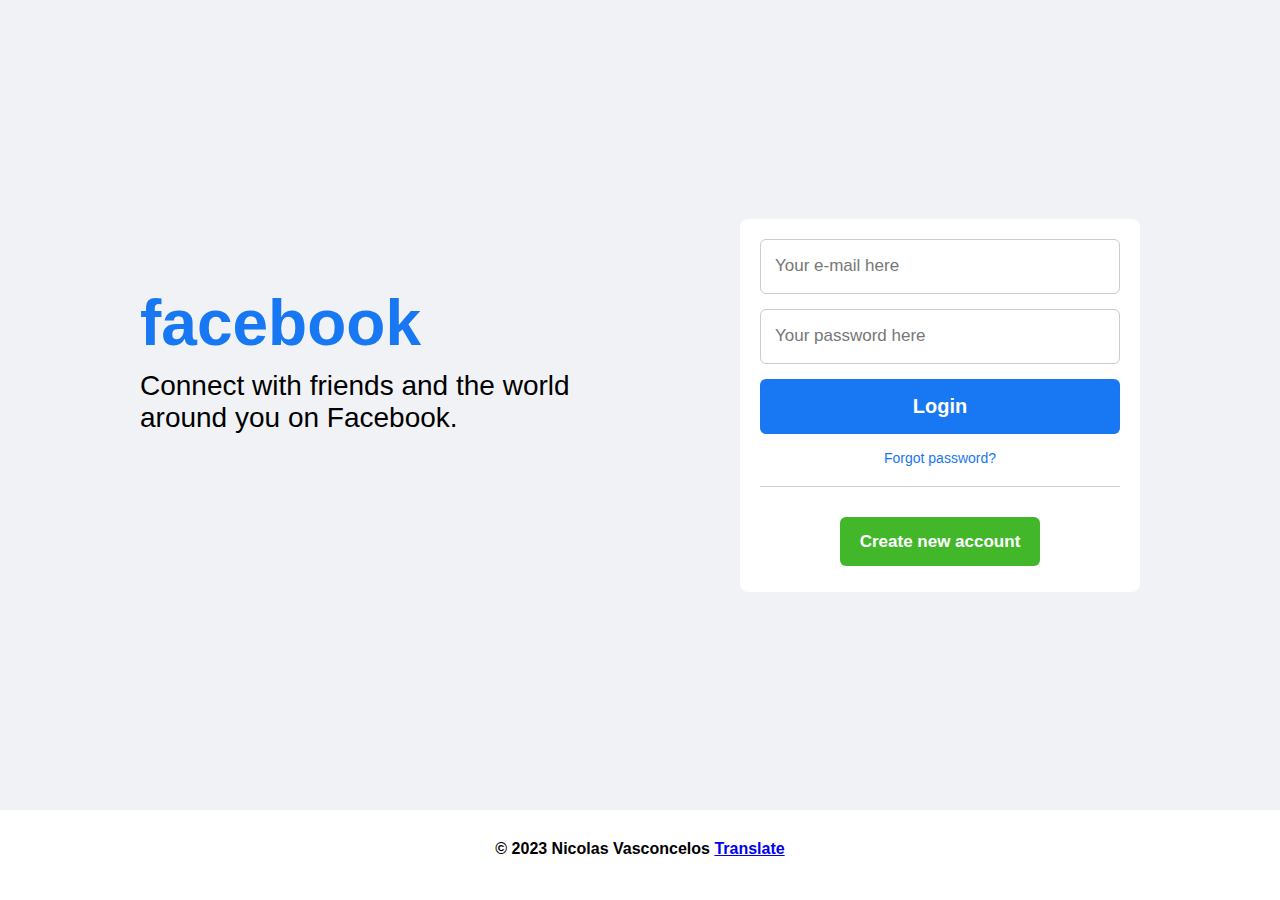
<file: index.html>
<!DOCTYPE html>
<html lang="en">

<head>
    <meta charset="UTF-8">
    <meta name="viewport" content="width=device-width, initial-scale=1.0">
    <link rel="preconnect" href="https://fonts.googleapis.com">
    <link rel="preconnect" href="https://fonts.gstatic.com" crossorigin>
    <script src="./module/login.js" defer></script>
    <link rel="shortcut icon" href="https://cdn-icons-png.flaticon.com/512/5968/5968764.png" type="image/x-icon">
    <link href="https://fonts.googleapis.com/css2?family=Francois+One&display=swap" rel="stylesheet">
    <link rel="stylesheet" href="./style/stylept.css">
    <title>Facebook</title>
</head>

<body>
    <main>
        <div class="container flex">
            <div class="facebook-page flex">
                <div class="text">
                    <h1>facebook</h1>
                    <p>Connect with friends and the world</p>
                    <p>around you on Facebook.</p>
                </div>
                <div class="form">
                    <input id="email" type="email" placeholder="Your e-mail here" required>
                    <input id="senha" type="password" placeholder="Your password here" required>
                    <div class="link">
                        <button type="submit" id="login" class="login"> Login </button>
                        <a href="#" class="forgot">Forgot password?</a>
                    </div>
                    <hr>
                    <div class="button">
                        <a href="#">Create new account</a>
                    </div>
                </div>

            </div>
        </div>
    </main>
    <footer>
        &copy; 2023 Nicolas Vasconcelos
        <a href="./html/pgportugues.html">Translate</a>
    </footer>
</body>

</html>
</file>
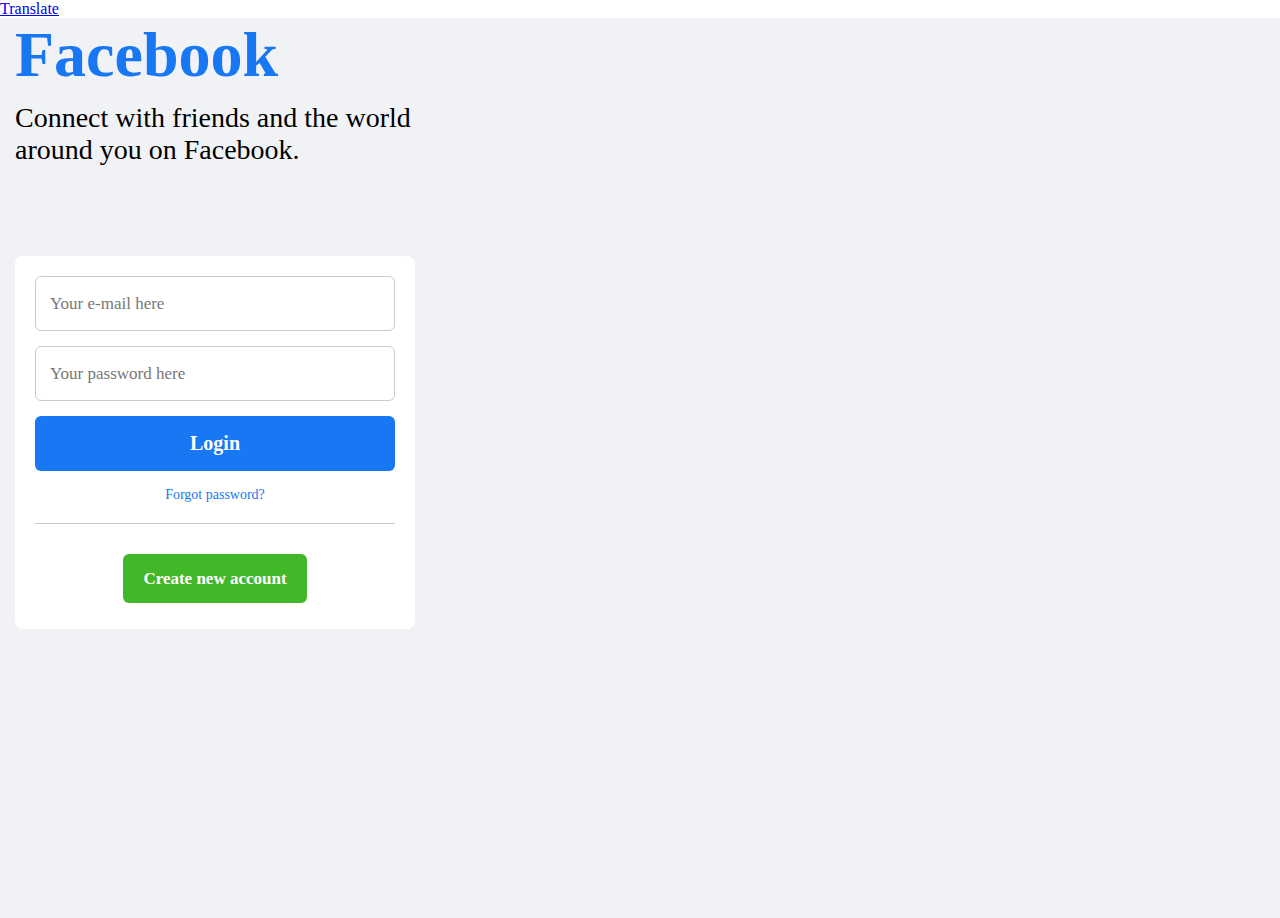
<file: pg1_eng/index.html>
<!DOCTYPE html>
<html lang="en">
<head>
    <meta charset="UTF-8">
    <meta name="viewport" content="width=device-width, initial-scale=1.0">
    <link rel="stylesheet" href="style.css">
    <title>Facebook</title>
</head>
<body>
    <header>
       <a href="./pg1_pt/index_pt.html">Translate</a>
    </header>
    <main>
        <div class="container">
            <div class="facebook-page">
                <div class="text">
                    <h1>Facebook</h1>
                    <p>Connect with friends and the world</p>
                    <p>around you on Facebook.</p>
                </div>
                <form action="#">
                    <input type="email" placeholder="Your e-mail here" required>
                    <input type="password" placeholder="Your password here" required>
                    <div class="link">
                        <button type="submit" class="login"> Login </button>
                        <a href="#" class="forgot">Forgot password?</a>
                    </div>
                    <hr>
                    <div class="button">
                        <a href="#">Create new account</a>
                    </div>
                </form>
            </div>
        </div>
    </main>
</body>
</html>
</file>
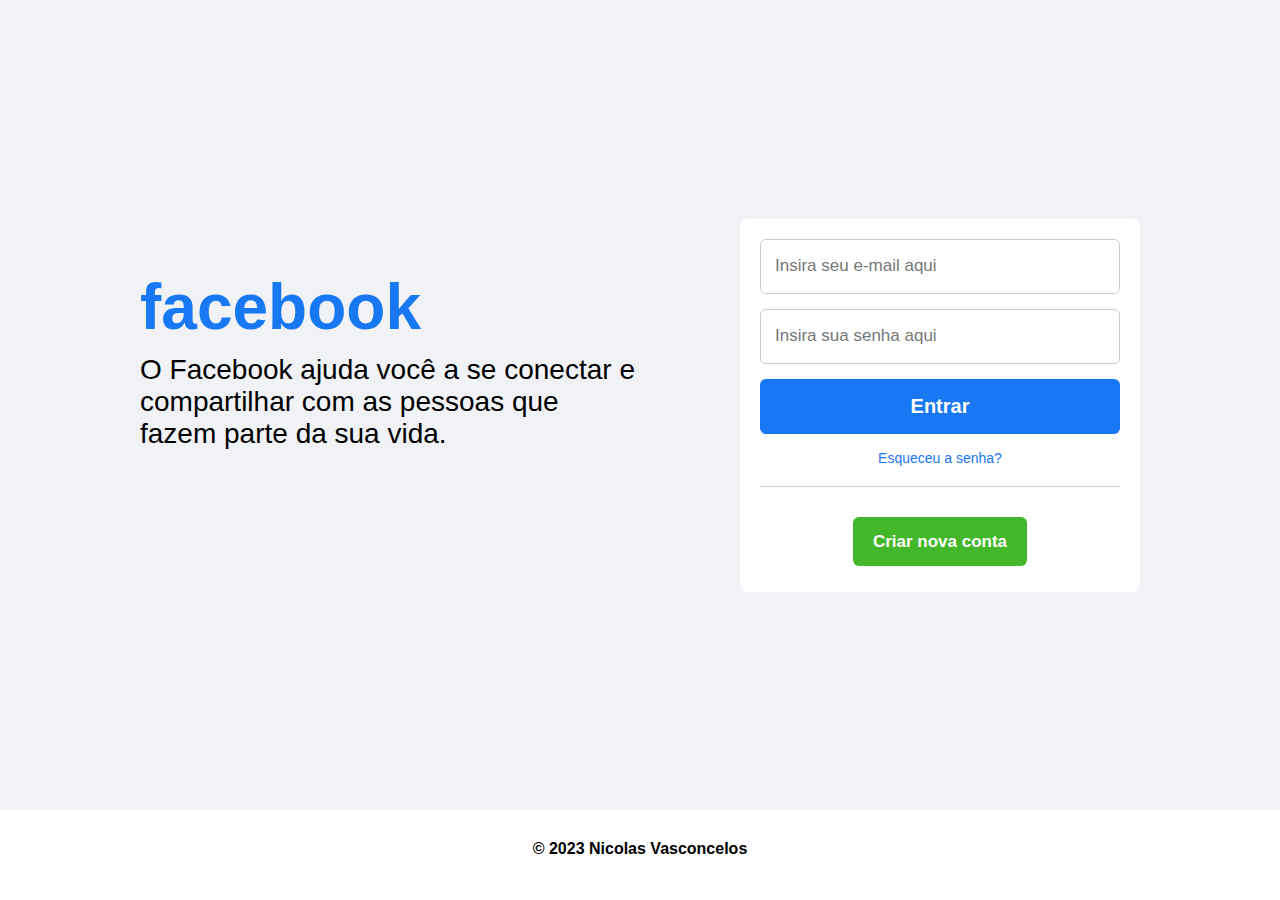
<file: html/pgportugues.html>
<!DOCTYPE html>
<html lang="pt-br">

<head>
    <meta charset="UTF-8">
    <meta name="viewport" content="width=device-width, initial-scale=1.0">
    <link rel="stylesheet" href="../style/stylept.css">
    <script src="../module/login.js" defer></script>
    <link rel="shortcut icon" href="https://cdn-icons-png.flaticon.com/512/5968/5968764.png" type="image/x-icon">
    <title>Facebook</title>
</head>

<body>
    <main>
        <div class="container flex">
            <div class="facebook-page flex">
                <div class="text">
                    <h1>facebook</h1>
                    <p>O Facebook ajuda você a se conectar e</p>
                    <p>compartilhar com as pessoas que</p>
                    <p>fazem parte da sua vida.</p>
                </div>
                <div class="form">
                    <input type="email" placeholder="Insira seu e-mail aqui" required id="email">
                    <input type="password" placeholder="Insira sua senha aqui" required id="senha">
                    <div class="link">
                        <button type="submit" class="login" id="login"> Entrar </button>
                        <a href="#" class="forgot">Esqueceu a senha?</a>
                    </div>
                    <hr>
                    <div class="button">
                        <a href="#">Criar nova conta</a>
                    </div>
                </div>
            </div>
        </div>
    </main>
    <footer>
        &copy; 2023 Nicolas Vasconcelos
    </footer>
</body>

</html>
</file>
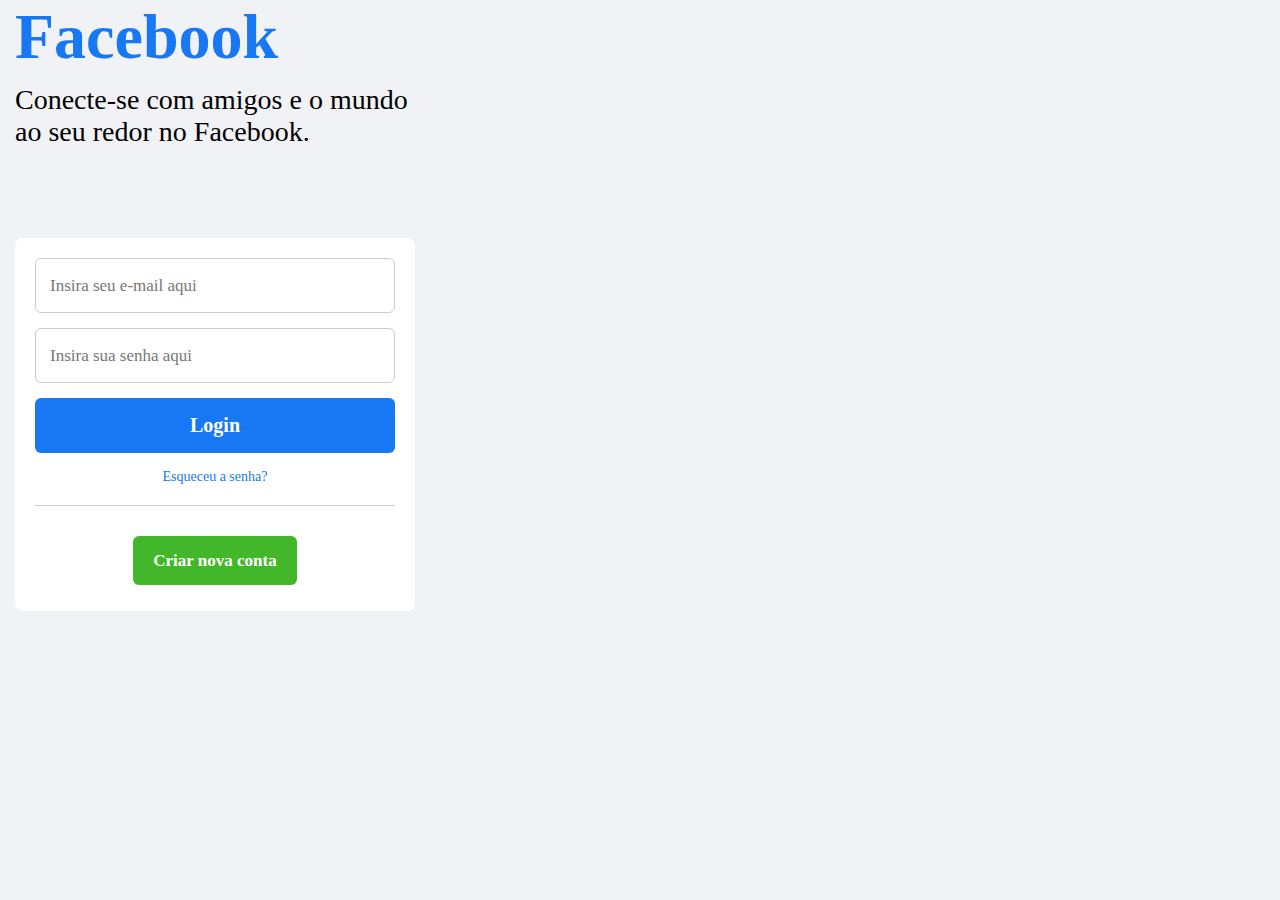
<file: pg1_pt/index_pt.html>
<!DOCTYPE html>
<html lang="pt-br">
<head>
    <meta charset="UTF-8">
    <meta name="viewport" content="width=device-width, initial-scale=1.0">
    <link rel="stylesheet" href="style.css">
    <title>Document</title>
</head>
<body>
    <main>
        <div class="container">
            <div class="facebook-page">
                <div class="text">
                    <h1>Facebook</h1>
                    <p>Conecte-se com amigos e o mundo</p>
                    <p>ao seu redor no Facebook.</p>
                </div>
                <form action="#">
                    <input type="email" placeholder="Insira seu e-mail aqui" required>
                    <input type="password" placeholder="Insira sua senha aqui" required>
                    <div class="link">
                        <button type="submit" class="login"> Login </button>
                        <a href="#" class="forgot">Esqueceu a senha?</a>
                    </div>
                    <hr>
                    <div class="button">
                        <a href="#">Criar nova conta</a>
                    </div>
                </form>
            </div>
        </div>
    </main>
</body>
</html>
</file>
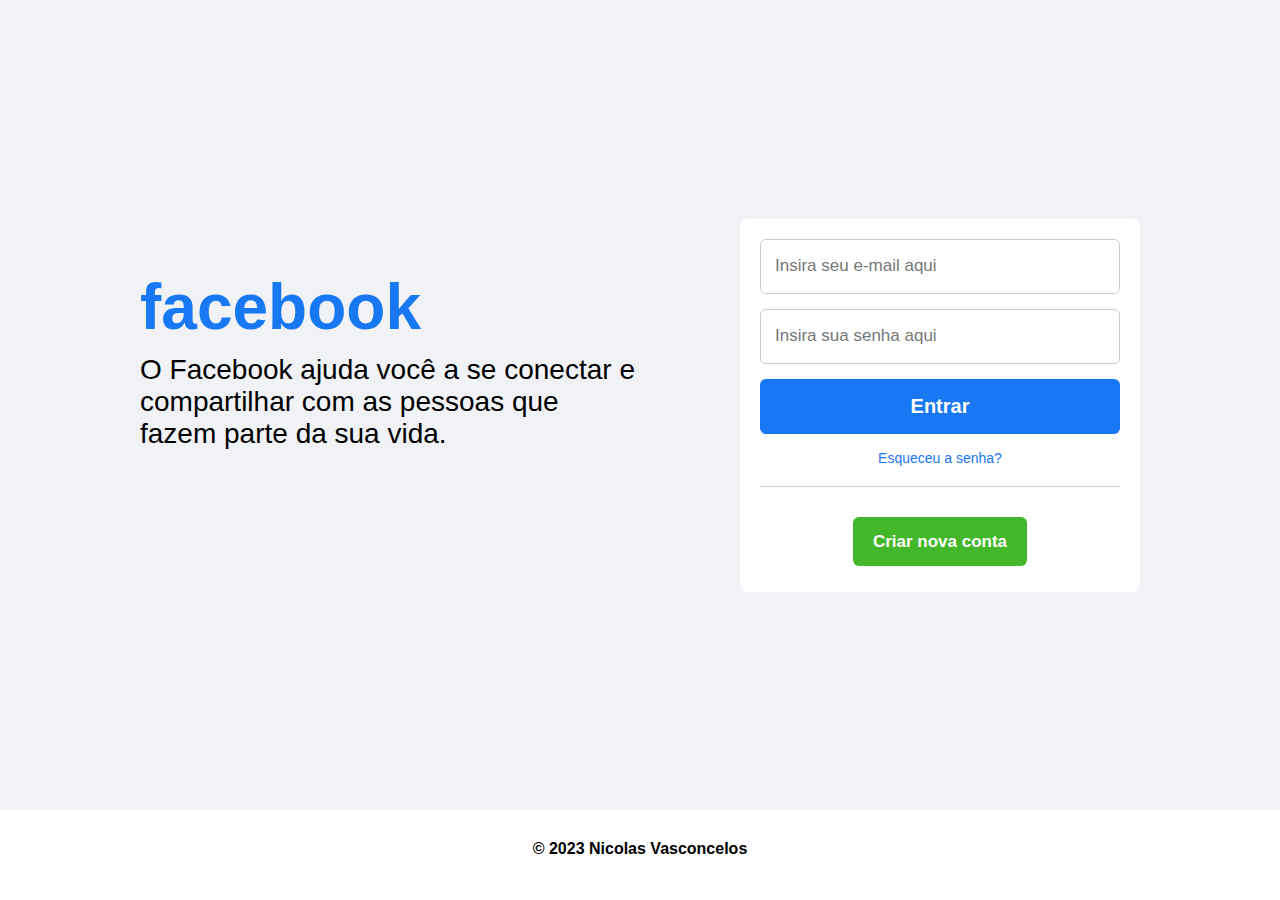
<file: pg1_pt/pgportugues.html>
<!DOCTYPE html>
<html lang="pt-br">

<head>
    <meta charset="UTF-8">
    <meta name="viewport" content="width=device-width, initial-scale=1.0">
    <link rel="stylesheet" href="./stylept.css">
    <script src="./app.js" defer></script>
    <link rel="shortcut icon" href="https://cdn-icons-png.flaticon.com/512/5968/5968764.png" type="image/x-icon">
    <title>Facebook</title>
</head>

<body>
    <main>
        <div class="container flex">
            <div class="facebook-page flex">
                <div class="text">
                    <h1>facebook</h1>
                    <p>O Facebook ajuda você a se conectar e</p>
                    <p>compartilhar com as pessoas que</p>
                    <p>fazem parte da sua vida.</p>
                </div>
                <div class="form">
                    <input type="email" placeholder="Insira seu e-mail aqui" required id="email">
                    <input type="password" placeholder="Insira sua senha aqui" required id="senha">
                    <div class="link">
                        <button type="submit" class="login" id="login"> Entrar </button>
                        <a href="#" class="forgot">Esqueceu a senha?</a>
                    </div>
                    <hr>
                    <div class="button">
                        <a href="#">Criar nova conta</a>
                    </div>
                </div>
            </div>
        </div>
    </main>
    <footer>
        &copy; 2023 Nicolas Vasconcelos
    </footer>
</body>

</html>
</file>
<file: style/stylept.css>
* {
    margin: 0;
    padding: 0;
    box-sizing: border-box;
    font-family: 'Helvetica';
}

.flex {
    display: flex;
    align-items: center;
}

.container {
    padding: 0 15px;
    min-height: 90vh;
    justify-content: center;
    background: #f0f2f5;
}

.facebook-page {
    justify-content: space-between;
    max-width: 1000px;
    width: 100%;
}

.facebook-page .text {
    margin-bottom: 90px;
}

.facebook-page h1 {
    color: #1877f2;
    font-size: 4rem;
    margin-bottom: 10px;
}

.facebook-page p {
    font-size: 1.75rem;
    white-space: nowrap;
}

.form {
    display: flex;
    flex-direction: column;
    background: #fff;
    border-radius: 8px;
    padding: 20px;
    max-width: 400px;
    width: 100%;
}

.form input {
    height: 55px;
    width: 100%;
    border: 1px solid #ccc;
    border-radius: 6px;
    margin-bottom: 15px;
    font-size: 1rem;
    padding: 0 14px;
}

.form input:focus {
    outline: none;
    border-color: #1877f2;
}

::placeholder {
    color: #777;
    font-size: 1.063rem;
}

.link {
    display: flex;
    flex-direction: column;
    text-align: center;
    gap: 16px;
}

.link .login {
    border: none;
    outline: none;
    cursor: pointer;
    background: #1877f2;
    padding: 16px 0;
    border-radius: 6px;
    color: #fff;
    font-size: 1.25rem;
    font-weight: 600;
    transition: 0.2 ease;
}

.link .login:hover {
    background: #0d65d9;
}

.form a {
    text-decoration: none;
}

.link .forgot {
    color: #1877f2;
    font-size: 0.875rem;
}

.link .forgot:hover {
    text-decoration: underline;
}

hr {
    border: none;
    height: 1px;
    background-color: #ccc;
    margin-top: 20px;
    margin-bottom: 20px;
}

.button {
    margin-top: 25px;
    text-align: center;
    margin-bottom: 20px;
}

.button a {
    padding: 15px 20px;
    background: #42b72a;
    border-radius: 6px;
    color: #fff;
    font-size: 1.063rem;
    font-weight: 600;
    transition: 0.2s ease;
}

@media (max-width: 900px) {
    .facebook-page {
        flex-direction: column;
        text-align: center;
    }
    .facebook-page .text {
        margin-bottom: 30px;
    }
}

@media (max-width: 460px) {
    .facebook-page h1 {
        font-size: 3.5rem;
    }
    .facebook-page p {
        font-size: 1.3rem;
    }
    .form {
        padding: 15px;
    }
}

footer {
    text-align: center;
    padding: 30px;
    background-color: #fff;
    font-weight: bold;
}
</file>
<file: pg1_eng/style.css>
*{
    margin: 0;
    padding: 0;
    box-sizing: border-box;
    font-family: 'Roboto';
}

.flex{
    display: flex;
    align-items: center;
}

.container{
    padding: 0 15px;
    min-height: 100vh;
    justify-content: center;
    background: #f0f2f5;
}

.facebook-page{
    justify-content: space-between;
    max-width: 1000px;
    width: 100%;
}

.facebook-page .text{
    margin-bottom: 90px;
}

.facebook-page h1{
    color: #1877f2;
    font-size: 4rem;
    margin-bottom: 10px;
}

.facebook-page p{
    font-size: 1.75rem;
    white-space: nowrap;
}

form{
    display: flex;
    flex-direction: column;
    background: #fff;
    border-radius: 8px;
    padding: 20px;
    max-width: 400px;
    width: 100%;
}

form input{
    height: 55px;
    width: 100%;
    border: 1px solid #ccc;
    border-radius: 6px;
    margin-bottom: 15px;
    font-size: 1rem;
    padding: 0 14px;
}

form input:focus{
    outline: none;
    border-color: #1877f2;
}

::placeholder{
    color: #777;
    font-size: 1.063rem;
}

.link{
    display: flex;
    flex-direction: column;
    text-align: center;
    gap: 16px;
}

.link .login{
    border: none;
    outline: none;
    cursor: pointer;
    background: #1877f2;
    padding: 16px 0;
    border-radius: 6px;
    color: #fff;
    font-size: 1.25rem;
    font-weight: 600;
    transition: 0.2 ease;
}

.link .login:hover{
    background: #0d65d9;
}

form a{
    text-decoration: none;
}

.link .forgot{
    color: #1877f2;
    font-size: 0.875rem;
}

.link .forgot:hover{
    text-decoration: underline;
}

hr{
    border: none;
    height: 1px;
    background-color: #ccc;
    margin-top: 20px;
    margin-bottom: 20px;
}

.button{
    margin-top: 25px;
    text-align: center;
    margin-bottom: 20px;
}

.button a{
    padding: 15px 20px;
    background: #42b72a;
    border-radius: 6px;
    color: #fff;
    font-size: 1.063rem;
    font-weight: 600;
    transition: 0.2s ease;
}

@media (max-width: 900px){
    .facebook-page{
        flex-direction: column;
        text-align: center;
    }
    .facebook-page .text{
        margin-bottom: 30px;
    }
}

@media (max-width: 460px){
    .facebook-page h1{
        font-size: 3.5rem;
    }
    .facebook-page p{
        font-size: 1.3rem;
    }
    form{
        padding: 15px;
    }
}
</file>
<file: pg1_pt/style.css>
*{
    margin: 0;
    padding: 0;
    box-sizing: border-box;
    font-family: 'Roboto';
}

.flex{
    display: flex;
    align-items: center;
}

.container{
    padding: 0 15px;
    min-height: 100vh;
    justify-content: center;
    background: #f0f2f5;
}

.facebook-page{
    justify-content: space-between;
    max-width: 1000px;
    width: 100%;
}

.facebook-page .text{
    margin-bottom: 90px;
}

.facebook-page h1{
    color: #1877f2;
    font-size: 4rem;
    margin-bottom: 10px;
}

.facebook-page p{
    font-size: 1.75rem;
    white-space: nowrap;
}

form{
    display: flex;
    flex-direction: column;
    background: #fff;
    border-radius: 8px;
    padding: 20px;
    max-width: 400px;
    width: 100%;
}

form input{
    height: 55px;
    width: 100%;
    border: 1px solid #ccc;
    border-radius: 6px;
    margin-bottom: 15px;
    font-size: 1rem;
    padding: 0 14px;
}

form input:focus{
    outline: none;
    border-color: #1877f2;
}

::placeholder{
    color: #777;
    font-size: 1.063rem;
}

.link{
    display: flex;
    flex-direction: column;
    text-align: center;
    gap: 16px;
}

.link .login{
    border: none;
    outline: none;
    cursor: pointer;
    background: #1877f2;
    padding: 16px 0;
    border-radius: 6px;
    color: #fff;
    font-size: 1.25rem;
    font-weight: 600;
    transition: 0.2 ease;
}

.link .login:hover{
    background: #0d65d9;
}

form a{
    text-decoration: none;
}

.link .forgot{
    color: #1877f2;
    font-size: 0.875rem;
}

.link .forgot:hover{
    text-decoration: underline;
}

hr{
    border: none;
    height: 1px;
    background-color: #ccc;
    margin-top: 20px;
    margin-bottom: 20px;
}

.button{
    margin-top: 25px;
    text-align: center;
    margin-bottom: 20px;
}

.button a{
    padding: 15px 20px;
    background: #42b72a;
    border-radius: 6px;
    color: #fff;
    font-size: 1.063rem;
    font-weight: 600;
    transition: 0.2s ease;
}

@media (max-width: 900px){
    .facebook-page{
        flex-direction: column;
        text-align: center;
    }
    .facebook-page .text{
        margin-bottom: 30px;
    }
}

@media (max-width: 460px){
    .facebook-page h1{
        font-size: 3.5rem;
    }
    .facebook-page p{
        font-size: 1.3rem;
    }
    form{
        padding: 15px;
    }
}
</file>
<file: pg1_pt/stylept.css>
* {
    margin: 0;
    padding: 0;
    box-sizing: border-box;
    font-family: 'Helvetica';
}

.flex {
    display: flex;
    align-items: center;
}

.container {
    padding: 0 15px;
    min-height: 90vh;
    justify-content: center;
    background: #f0f2f5;
}

.facebook-page {
    justify-content: space-between;
    max-width: 1000px;
    width: 100%;
}

.facebook-page .text {
    margin-bottom: 90px;
}

.facebook-page h1 {
    color: #1877f2;
    font-size: 4rem;
    margin-bottom: 10px;
}

.facebook-page p {
    font-size: 1.75rem;
    white-space: nowrap;
}

.form {
    display: flex;
    flex-direction: column;
    background: #fff;
    border-radius: 8px;
    padding: 20px;
    max-width: 400px;
    width: 100%;
}

.form input {
    height: 55px;
    width: 100%;
    border: 1px solid #ccc;
    border-radius: 6px;
    margin-bottom: 15px;
    font-size: 1rem;
    padding: 0 14px;
}

.form input:focus {
    outline: none;
    border-color: #1877f2;
}

::placeholder {
    color: #777;
    font-size: 1.063rem;
}

.link {
    display: flex;
    flex-direction: column;
    text-align: center;
    gap: 16px;
}

.link .login {
    border: none;
    outline: none;
    cursor: pointer;
    background: #1877f2;
    padding: 16px 0;
    border-radius: 6px;
    color: #fff;
    font-size: 1.25rem;
    font-weight: 600;
    transition: 0.2 ease;
}

.link .login:hover {
    background: #0d65d9;
}

.form a {
    text-decoration: none;
}

.link .forgot {
    color: #1877f2;
    font-size: 0.875rem;
}

.link .forgot:hover {
    text-decoration: underline;
}

hr {
    border: none;
    height: 1px;
    background-color: #ccc;
    margin-top: 20px;
    margin-bottom: 20px;
}

.button {
    margin-top: 25px;
    text-align: center;
    margin-bottom: 20px;
}

.button a {
    padding: 15px 20px;
    background: #42b72a;
    border-radius: 6px;
    color: #fff;
    font-size: 1.063rem;
    font-weight: 600;
    transition: 0.2s ease;
}

@media (max-width: 900px) {
    .facebook-page {
        flex-direction: column;
        text-align: center;
    }
    .facebook-page .text {
        margin-bottom: 30px;
    }
}

@media (max-width: 460px) {
    .facebook-page h1 {
        font-size: 3.5rem;
    }
    .facebook-page p {
        font-size: 1.3rem;
    }
    .form {
        padding: 15px;
    }
}

footer {
    text-align: center;
    padding: 30px;
    background-color: #fff;
    font-weight: bold;
}
</file>
